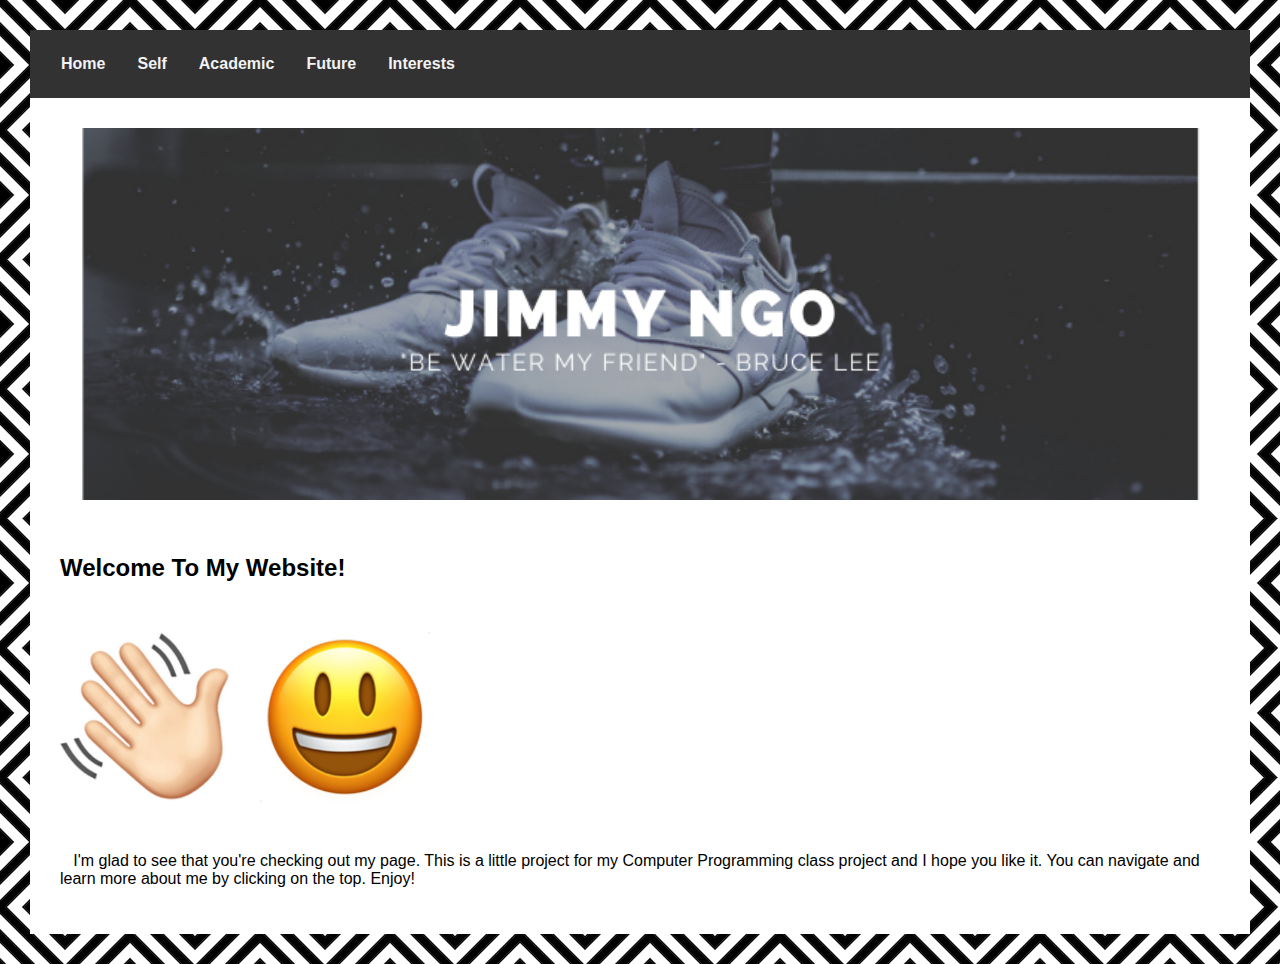
<file: index.htm>
<!DOCTYPE html>
<html lang="en">
	<head>
		<meta charset="utf-8">
		<meta name="viewport" content="width=device-width, initial-scale=1">
		<link rel="stylesheet" href="personalweb.css">
	</head>
	<body>
		<div class="links">
			<a href="index.htm">Home</a> &nbsp; &nbsp; &nbsp;
			<a href="self.htm">Self</a> &nbsp; &nbsp; &nbsp;
			<a href="academic.htm">Academic</a> &nbsp; &nbsp; &nbsp;
			<a href="future.htm">Future</a> &nbsp; &nbsp; &nbsp;
			<a href="interests.htm">Interests</a> 
		</div>
		<div class="information">
			<img src= "Jimmy Ngo.png" alt="shoe in a puddle" style="width:100%;">
			<h2>Welcome To My Website!</h2>
			<img src="welcome.png" alt="waving hand emoji" style="width:200px;height:200px"><img src="smiling.png" alt="smiling emoji" style="width:200px;height:200px">
			<p>&nbsp; &nbsp;I'm glad to see that you're checking out my page. This is a little project for
			my Computer Programming class project and I hope you like it. You can navigate 
			and learn more about me by clicking on the top. Enjoy!</p>
		</div>
	</body>
</html>
</file>
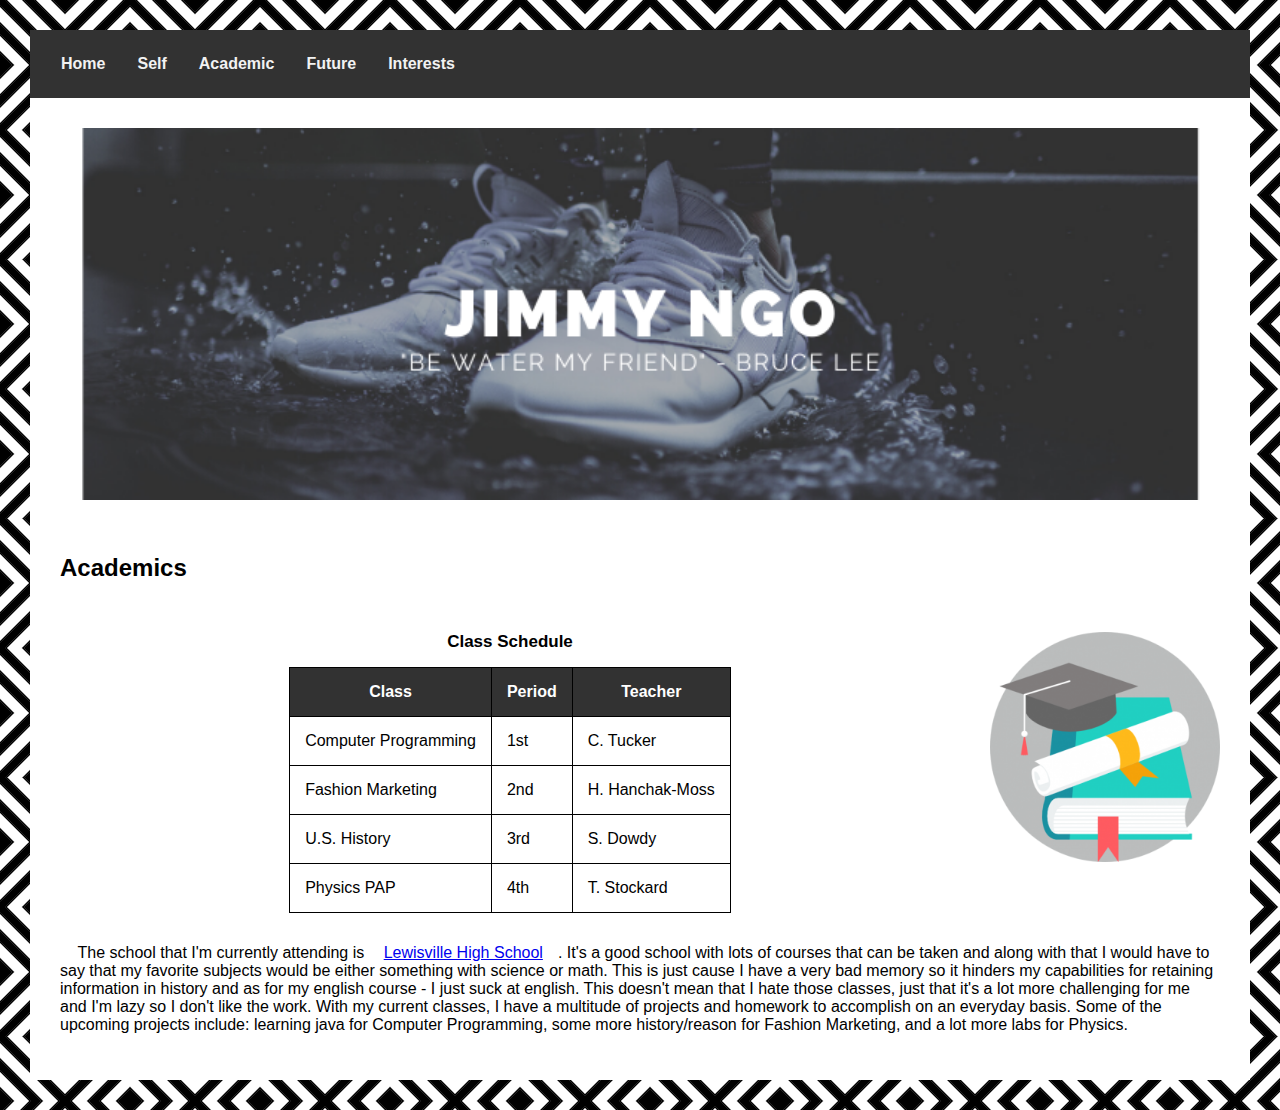
<file: academic.htm>
<!DOCTYPE html>
<html lang="en">
	<head>
		<meta charset="utf-8">
		<meta name="viewport" content="width=device-width, initial-scale=1">
		<link rel="stylesheet" href="personalweb.css">
	</head>
	<body>
		<div class="links">
			<a href="index.htm">Home</a> &nbsp; &nbsp; &nbsp;
			<a href="self.htm">Self</a> &nbsp; &nbsp; &nbsp;
			<a href="academic.htm">Academic</a> &nbsp; &nbsp; &nbsp;
			<a href="future.htm">Future</a> &nbsp; &nbsp; &nbsp;
			<a href="interests.htm">Interests</a> 
		</div>
		<div class="information">
			<img src= "Jimmy Ngo.png" alt="shoe in a puddle" style="width:100%;">
			<h2>Academics</h2>
			<img src="aimage.png" alt="academic image" style="float:right;width:260px;height:260px">
			<table align="center">
				<caption>Class Schedule</caption>
				<tr>
					<th>Class
					<th>Period
					<th>Teacher
				</tr>
				<tr>
					<td>Computer Programming
					<td>1st
					<td>C. Tucker
				</tr>
				<tr>
					<td>Fashion Marketing
					<td>2nd
					<td>H. Hanchak-Moss
				</tr>
				<tr>
					<td>U.S. History
					<td>3rd
					<td>S. Dowdy
				</tr>
				<tr>
					<td>Physics PAP
					<td>4th
					<td>T. Stockard
				</tr>
			</table>
			<p>&nbsp; &nbsp; The school that I'm currently attending is <a href="https://www.lisd.net/">Lewisville High School</a>.
			It's a good school with lots of courses that can be taken and along with that I would have to say that
			my favorite subjects would be either something with science or math. This is just cause I have a very
			bad memory so it hinders my capabilities for retaining information in history and as for my english course 
			- I just suck at english. This doesn't mean that I hate those classes, just that it's a lot more challenging
			for me and I'm lazy so I don't like the work. With my current classes, I have a multitude of projects and
			homework to accomplish on an everyday basis. Some of the upcoming projects include: learning java
			for Computer Programming, some more history/reason for Fashion Marketing, and a lot more labs for Physics.
			</p>
		</div>
	</body>
</html>
</file>
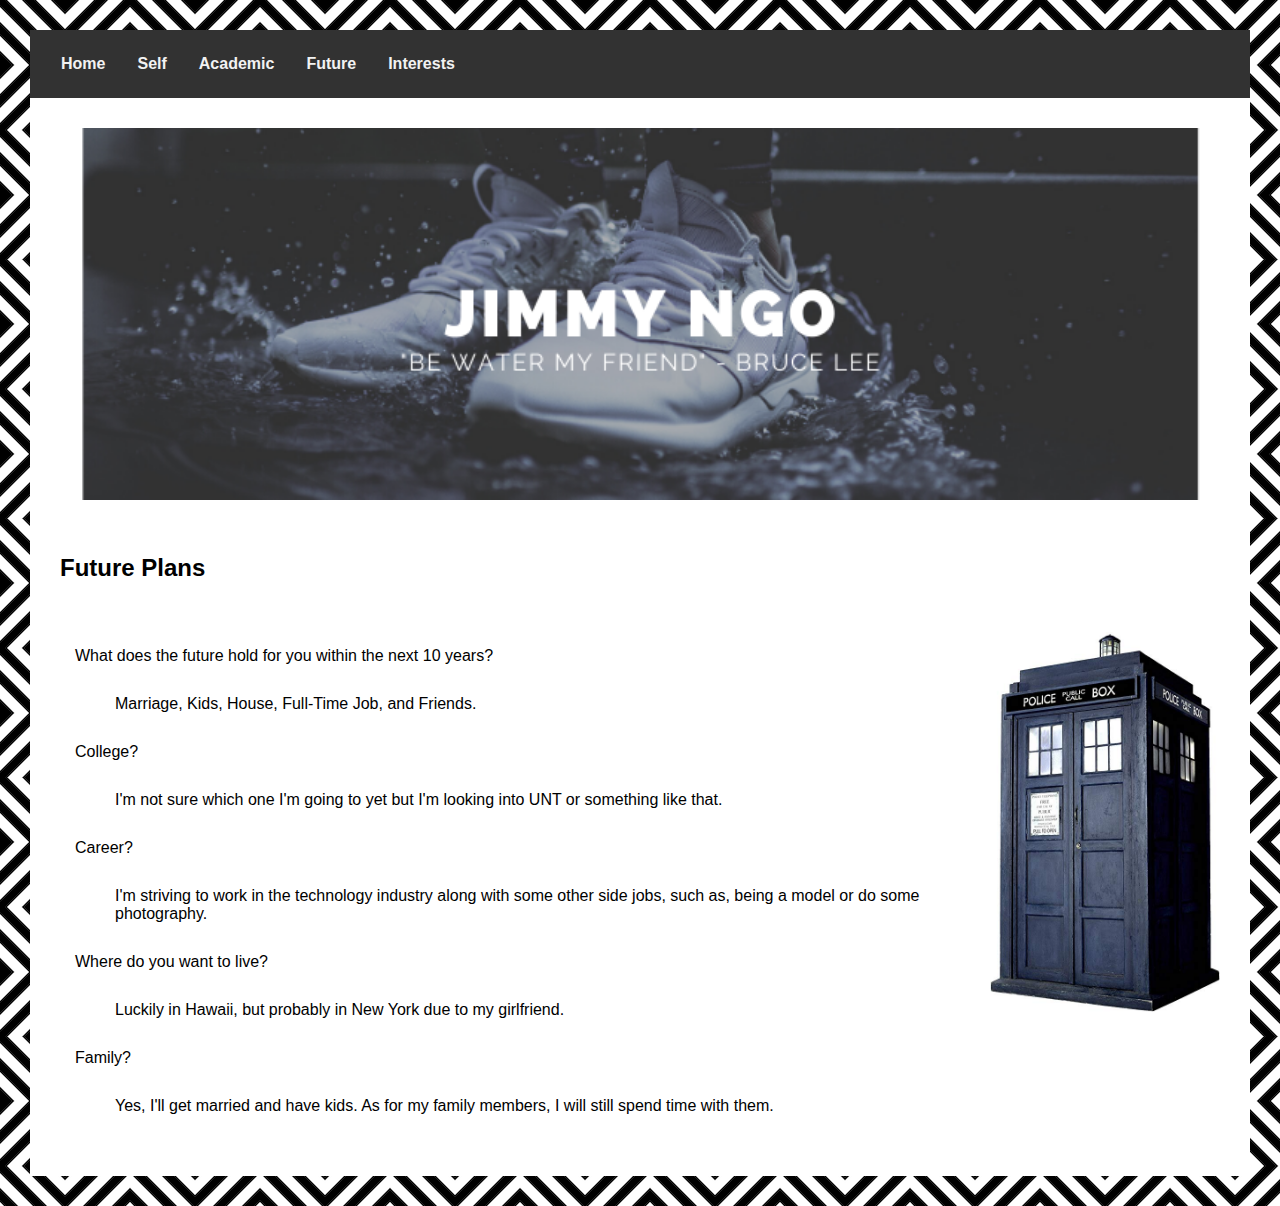
<file: future.htm>
<!DOCTYPE html>
<html lang="en">
	<head>
		<meta charset="utf-8">
		<meta name="viewport" content="width=device-width, initial-scale=1">
		<link rel="stylesheet" href="personalweb.css">
	</head>
	<body>
		<div class="links">
			<a href="index.htm">Home</a> &nbsp; &nbsp; &nbsp;
			<a href="self.htm">Self</a> &nbsp; &nbsp; &nbsp;
			<a href="academic.htm">Academic</a> &nbsp; &nbsp; &nbsp;
			<a href="future.htm">Future</a> &nbsp; &nbsp; &nbsp;
			<a href="interests.htm">Interests</a> 
		</div>
		<div class="information">
			<img src= "Jimmy Ngo.png" alt="shoe in a puddle" style="width:100%;">
			<h2>Future Plans</h2>
			<img src="future.jpg" alt="phone booth from dr.who" style="float:right;width:260px;height:410px">
			<dl>
				<dt>What does the future hold for you within the next 10 years?</dt>
					<dd>Marriage, Kids, House, Full-Time Job, and Friends.
				<dt>College?</dt>
					<dd>I'm not sure which one I'm going to yet but I'm looking into UNT or something like that.
				<dt>Career?</dt>
					<dd>I'm striving to work in the technology industry along with some other side jobs, such as, being a model or do some photography.
				<dt>Where do you want to live?</dt>
					<dd>Luckily in Hawaii, but probably in New York due to my girlfriend.
				<dt>Family?</dt>
					<dd>Yes, I'll get married and have kids. As for my family members, I will still spend time with them.
			</dl>
		</div>
	</body>
</html>
</file>
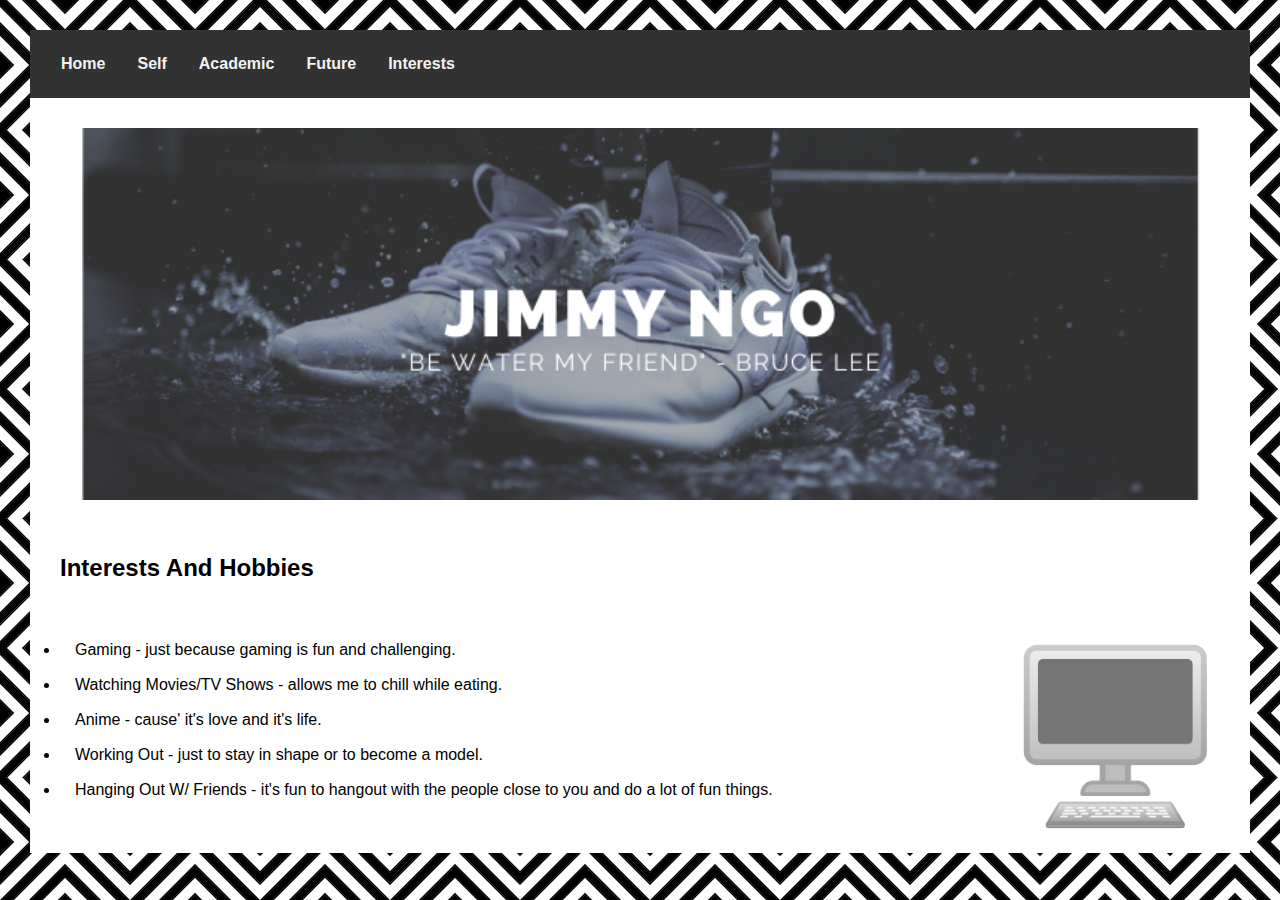
<file: interests.htm>
<!DOCTYPE html>
<html lang="en">
	<head>
		<meta charset="utf-8">
		<meta name="viewport" content="width=device-width, initial-scale=1">
		<link rel="stylesheet" href="personalweb.css">
	</head>
	<body>
		<div class="links">
			<a href="index.htm">Home</a> &nbsp; &nbsp; &nbsp;
			<a href="self.htm">Self</a> &nbsp; &nbsp; &nbsp;
			<a href="academic.htm">Academic</a> &nbsp; &nbsp; &nbsp;
			<a href="future.htm">Future</a> &nbsp; &nbsp; &nbsp;
			<a href="interests.htm">Interests</a> 
		</div>
		<div class="information">
			<img src= "Jimmy Ngo.png" alt="shoe in a puddle" style="width:100%;">
			<h2>Interests And Hobbies</h2>
			<img src="computer.png" alt="desktop computer" style="float:right;width:240px;height:240px">
			<ul>
				<li>Gaming - just because gaming is fun and challenging.</li>
				<li>Watching Movies/TV Shows - allows me to chill while eating.</li>
				<li>Anime - cause' it's love and it's life.</li>
				<li>Working Out - just to stay in shape or to become a model.</li>
				<li>Hanging Out W/ Friends - it's fun to hangout with the people close to you and do a lot of fun things.</li>
			</ul>
		</div>
	</body>
</html>
</file>
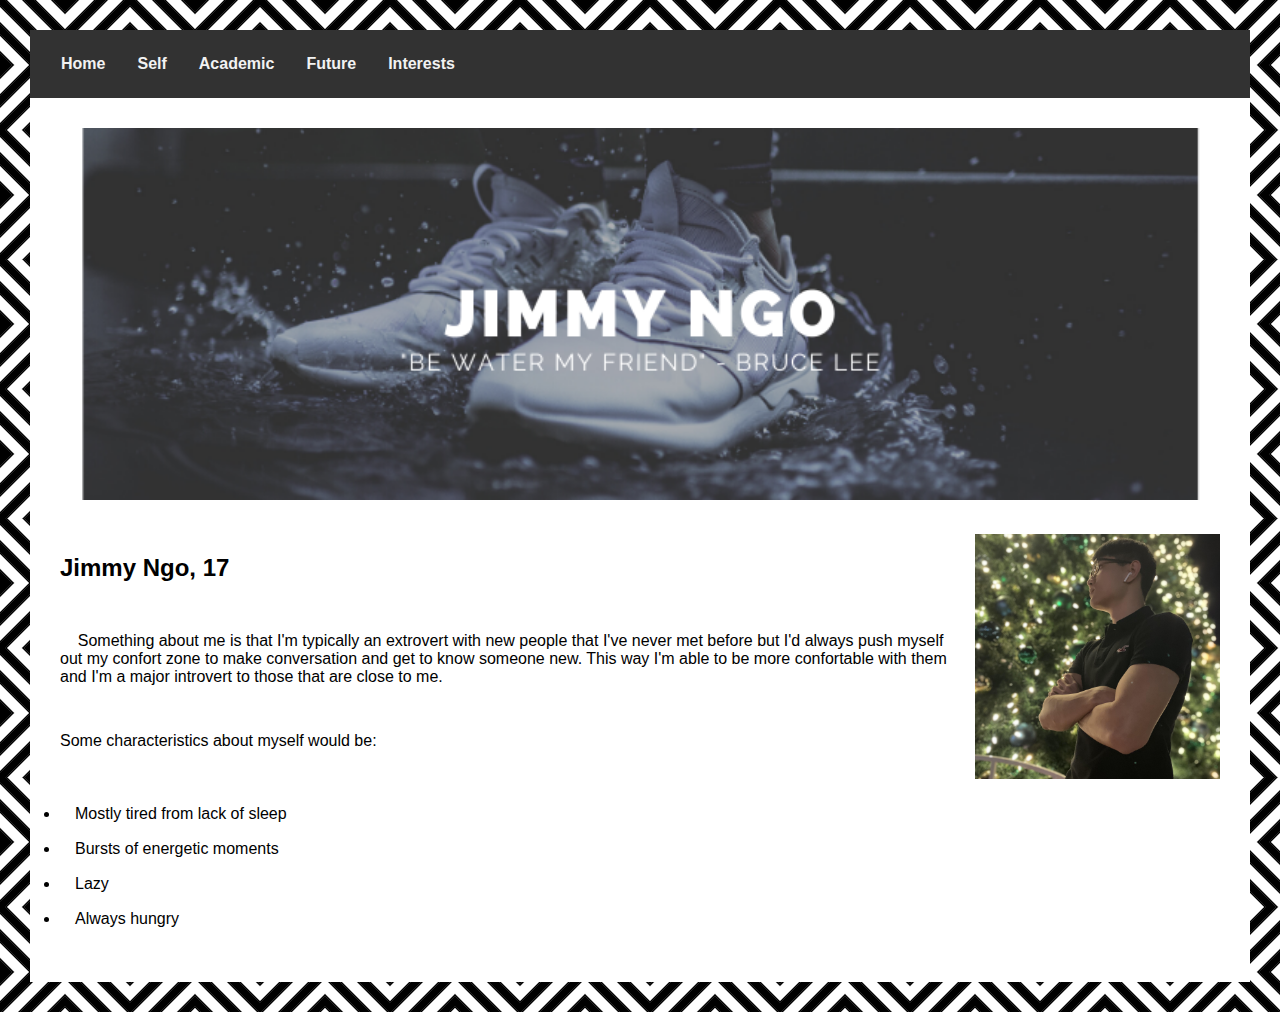
<file: self.htm>
<!DOCTYPE html>
<html lang="en">
	<head>
		<meta charset="utf-8">
		<meta name="viewport" content="width=device-width, initial-scale=1">
		<link rel="stylesheet" href="personalweb.css">
	</head>
	<body>
		<div class="links">
			<a href="index.htm">Home</a> &nbsp; &nbsp; &nbsp;
			<a href="self.htm">Self</a> &nbsp; &nbsp; &nbsp;
			<a href="academic.htm">Academic</a> &nbsp; &nbsp; &nbsp;
			<a href="future.htm">Future</a> &nbsp; &nbsp; &nbsp;
			<a href="interests.htm">Interests</a> 
		</div>
		<div class="information">
			<img src="Jimmy Ngo.png" alt="shoe in a puddle" style="width:100%;">
			<img src="self.jpg" alt="asian guy" style="float:right" width="275px" height="275px">
			<h2>Jimmy Ngo, 17</h2>
			<p>&nbsp; &nbsp; Something about me is that I'm typically an extrovert with new people
			that I've never met before but I'd always push myself out my confort zone
			to make conversation and get to know someone new. This way I'm able to be
			more confortable with them and I'm a major introvert to those that are
			close to me.</p>
			<p>Some characteristics about myself would be:</p>
			<ul>
				<li>Mostly tired from lack of sleep</li>
				<li>Bursts of energetic moments</li>
				<li>Lazy</li>
				<li>Always hungry</li>
			</ul>
		</div>
	</body>
</html>
</file>
<file: personalweb.css>
* {box-sizing: border-box;font-family: Arial, Helvetica, sans-serif;padding: 15px;}
body {margin: 0;font-family: Arial, Helvetica, sans-serif;background-image:url(pattern.png);background-repeat:repeat}
.links {overflow: hidden;background-color: #323232;text-align: center;}
.links a {float: left;display: block;color: #f2f2f2;text-align: center;padding: 10px 16px;text-decoration: none;font-size: 16px;font-weight: bold;}
.links a:hover {color: #616979;font-size: 16px;font-weight: bold;}
.information {background-color: white;height: 100%;}
ul {line-height: 5px}
table, th, td {border: 1px solid black;border-collapse: collapse;}
th {background-color: #323232;color: white;}
caption {font-weight: bold;font-size: 17px;}
</file>
